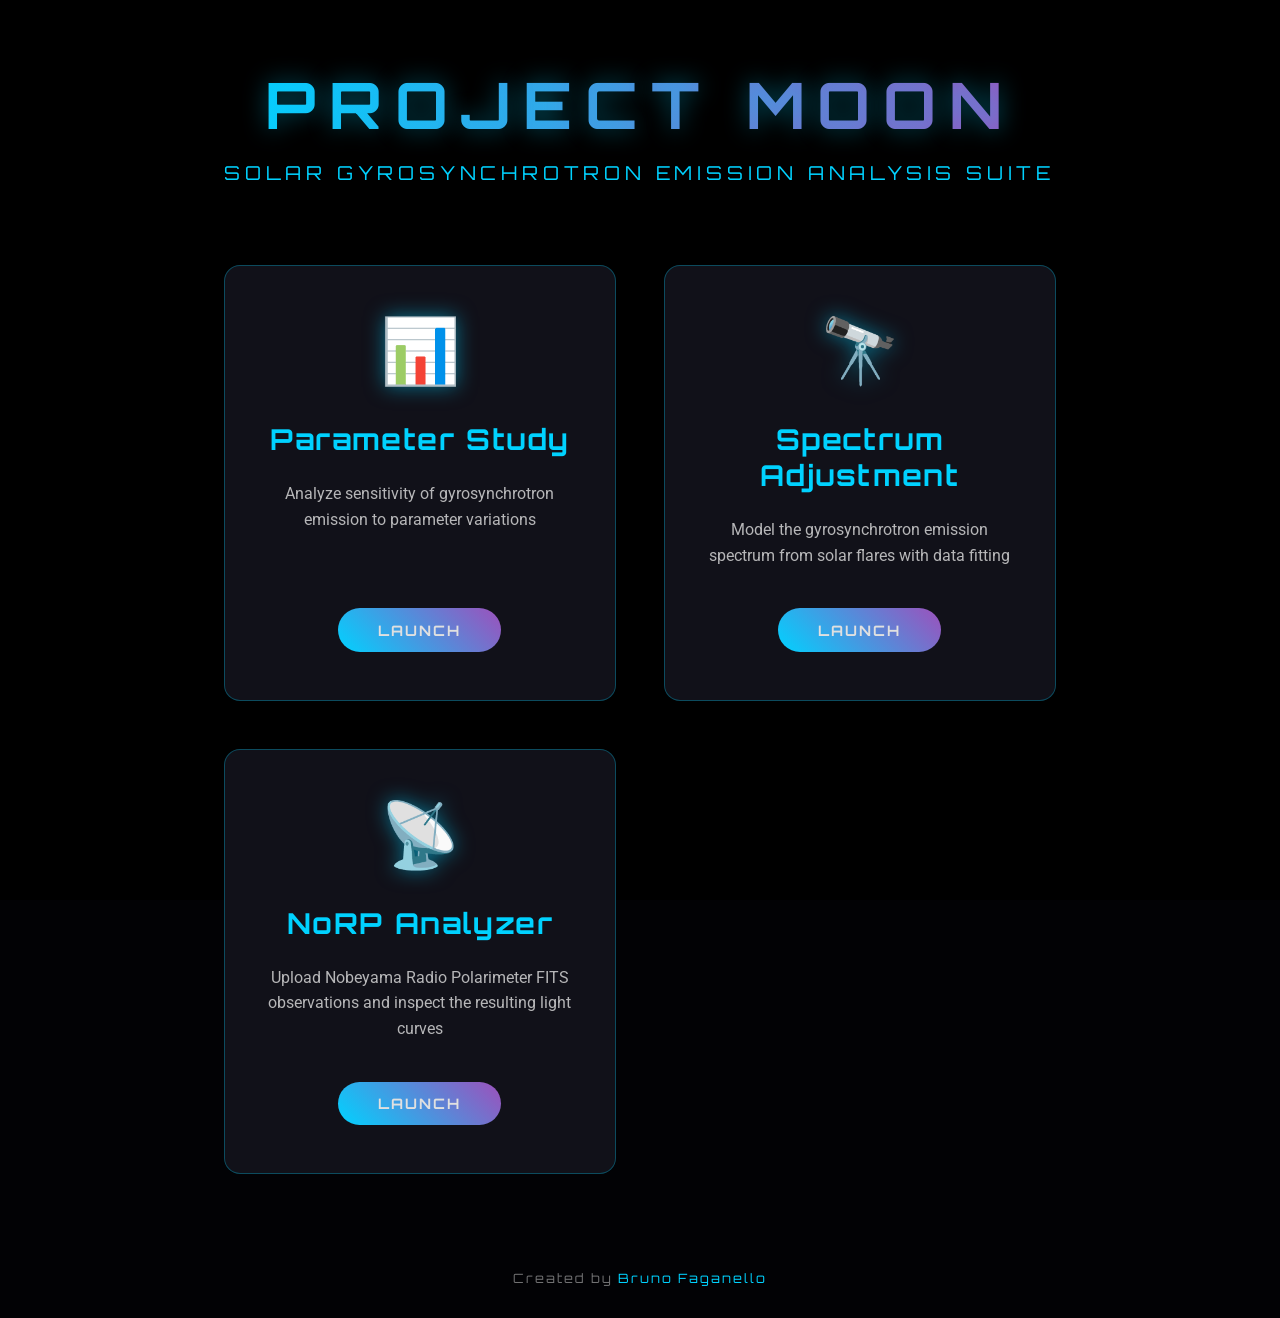
<file: web/index.html>
<!DOCTYPE html>
<html lang="en">
<head>
    <meta charset="UTF-8">
    <meta name="viewport" content="width=device-width, initial-scale=1.0">
    <title>Project Moon | Home</title>
    <link rel="stylesheet" href="style.css">
    <link href="https://fonts.googleapis.com/css2?family=Orbitron:wght@400;700&family=Roboto:wght@300;400;700&display=swap" rel="stylesheet">
</head>
<body>
    <div class="stars"></div>
    <div class="twinkling"></div>
    
    <div class="container">
        <header>
            <h1>PROJECT MOON</h1>
            <p class="subtitle">Solar Gyrosynchrotron Emission Analysis Suite</p>
        </header>

        <main class="home-selection">
            <div class="selection-grid">
                <a href="parameterStudy/parameterStudy.html" class="selection-card">
                    <div class="card-icon">📊</div>
                    <h2>Parameter Study</h2>
                    <p>Analyze sensitivity of gyrosynchrotron emission to parameter variations</p>
                    <span class="btn-launch">LAUNCH</span>
                </a>

                <a href="gsync/gsync.html" class="selection-card">
                    <div class="card-icon">🔭</div>
                    <h2>Spectrum Adjustment</h2>
                    <p>Model the gyrosynchrotron emission spectrum from solar flares with data fitting</p>
                    <span class="btn-launch">LAUNCH</span>
                </a>

                <a href="norp/norp.html" class="selection-card">
                    <div class="card-icon">📡</div>
                    <h2>NoRP Analyzer</h2>
                    <p>Upload Nobeyama Radio Polarimeter FITS observations and inspect the resulting light curves</p>
                    <span class="btn-launch">LAUNCH</span>
                </a>
            </div>
        </main>
    </div> 

    <div class="footer">
        <p>Created by <a href="https://faganello.dev.br" target="_blank" rel="noopener noreferrer">Bruno Faganello</a></p>
    </div>
</body>
</html>
</file>
<file: web/style.css>
:root {
    --space-dark: #020205;
    --moon-light: #e0e0e0;
    --glow-blue: #00d2ff;
    --glow-purple: #9d50bb;
    --accent: #ff4d4d;
    --panel-bg: rgba(20, 20, 30, 0.85);
    --border-color: rgba(0, 210, 255, 0.3);
}

* {
    box-sizing: border-box;
    margin: 0;
    padding: 0;
}

body {
    background: var(--space-dark);
    color: var(--moon-light);
    font-family: 'Roboto', sans-serif;
    overflow-x: hidden;
    min-height: 100vh;
    display: flex;
    flex-direction: column;
}

/* Background Stars and Twinkling */
.stars, .twinkling {
    position: fixed;
    top: 0;
    left: 0;
    width: 100%;
    height: 100%;
    z-index: -1;
}

.stars {
    background: #000 url('https://s3-us-west-2.amazonaws.com/s.cdpn.io/123163/stars.png') repeat top center;
}

.twinkling {
    background: transparent url('https://s3-us-west-2.amazonaws.com/s.cdpn.io/123163/twinkling.png') repeat top center;
    animation: move-twink-back 200s linear infinite;
}

@keyframes move-twink-back {
    from { background-position: 0 0; }
    to { background-position: -10000px 5000px; }
}

.container {
    max-width: 1200px;
    margin: 0 auto;
    padding: 4rem 2rem;
    flex: 1;
}

header {
    text-align: center;
    margin-bottom: 5rem;
    animation: fadeInDown 1.5s ease-out;
}

header h1 {
    font-family: 'Orbitron', sans-serif;
    font-size: 4rem;
    letter-spacing: 0.8rem;
    background: linear-gradient(to right, #00d2ff, #9d50bb);
    -webkit-background-clip: text;
    -webkit-text-fill-color: transparent;
    text-shadow: 0 0 25px rgba(0, 210, 255, 0.4);
}

header .subtitle {
    font-family: 'Orbitron', sans-serif;
    font-size: 1.2rem;
    color: var(--glow-blue);
    margin-top: 1rem;
    letter-spacing: 0.3rem;
    text-transform: uppercase;
}

.selection-grid {
    display: grid;
    grid-template-columns: repeat(auto-fit, minmax(350px, 1fr));
    gap: 3rem;
    animation: fadeInUp 1s ease-out;
}

.selection-card {
    background: var(--panel-bg);
    border: 1px solid var(--border-color);
    border-radius: 16px;
    padding: 3rem 2rem;
    text-align: center;
    text-decoration: none;
    color: var(--moon-light);
    transition: all 0.4s cubic-bezier(0.175, 0.885, 0.32, 1.275);
    backdrop-filter: blur(10px);
    display: flex;
    flex-direction: column;
    align-items: center;
    gap: 1.5rem;
}

.selection-card:hover {
    transform: translateY(-15px) scale(1.02);
    border-color: var(--glow-blue);
    box-shadow: 0 0 50px rgba(0, 210, 255, 0.3);
}

.card-icon {
    font-size: 4rem;
    margin-bottom: 0.5rem;
    filter: drop-shadow(0 0 10px rgba(0, 210, 255, 0.5));
}

.selection-card h2 {
    font-family: 'Orbitron', sans-serif;
    font-size: 1.8rem;
    color: var(--glow-blue);
    letter-spacing: 0.1rem;
}

.selection-card p {
    font-size: 1rem;
    line-height: 1.6;
    color: rgba(224, 224, 224, 0.8);
    margin-bottom: 1rem;
}

.btn-launch {
    padding: 0.8rem 2.5rem;
    background: linear-gradient(45deg, var(--glow-blue), var(--glow-purple));
    border-radius: 30px;
    font-family: 'Orbitron', sans-serif;
    font-weight: 700;
    font-size: 0.9rem;
    letter-spacing: 2px;
    transition: 0.3s;
    margin-top: auto;
}

.selection-card:hover .btn-launch {
    box-shadow: 0 0 20px var(--glow-blue);
    transform: scale(1.05);
}

.footer {
    text-align: center;
    padding: 2rem;
    font-family: 'Orbitron', sans-serif;
    font-size: 0.8rem;
    color: rgba(224, 224, 224, 0.5);
    letter-spacing: 2px;
}

.footer a {
    color: var(--glow-blue);
    text-decoration: none;
}

.footer a:hover {
    text-decoration: underline;
}

@keyframes fadeInUp {
    from { opacity: 0; transform: translateY(40px); }
    to { opacity: 1; transform: translateY(0); }
}

@keyframes fadeInDown {
    from { opacity: 0; transform: translateY(-40px); }
    to { opacity: 1; transform: translateY(0); }
}

@media (max-width: 768px) {
    header h1 {
        font-size: 2.5rem;
        letter-spacing: 0.3rem;
    }
    .selection-grid {
        grid-template-columns: 1fr;
    }
}
</file>
